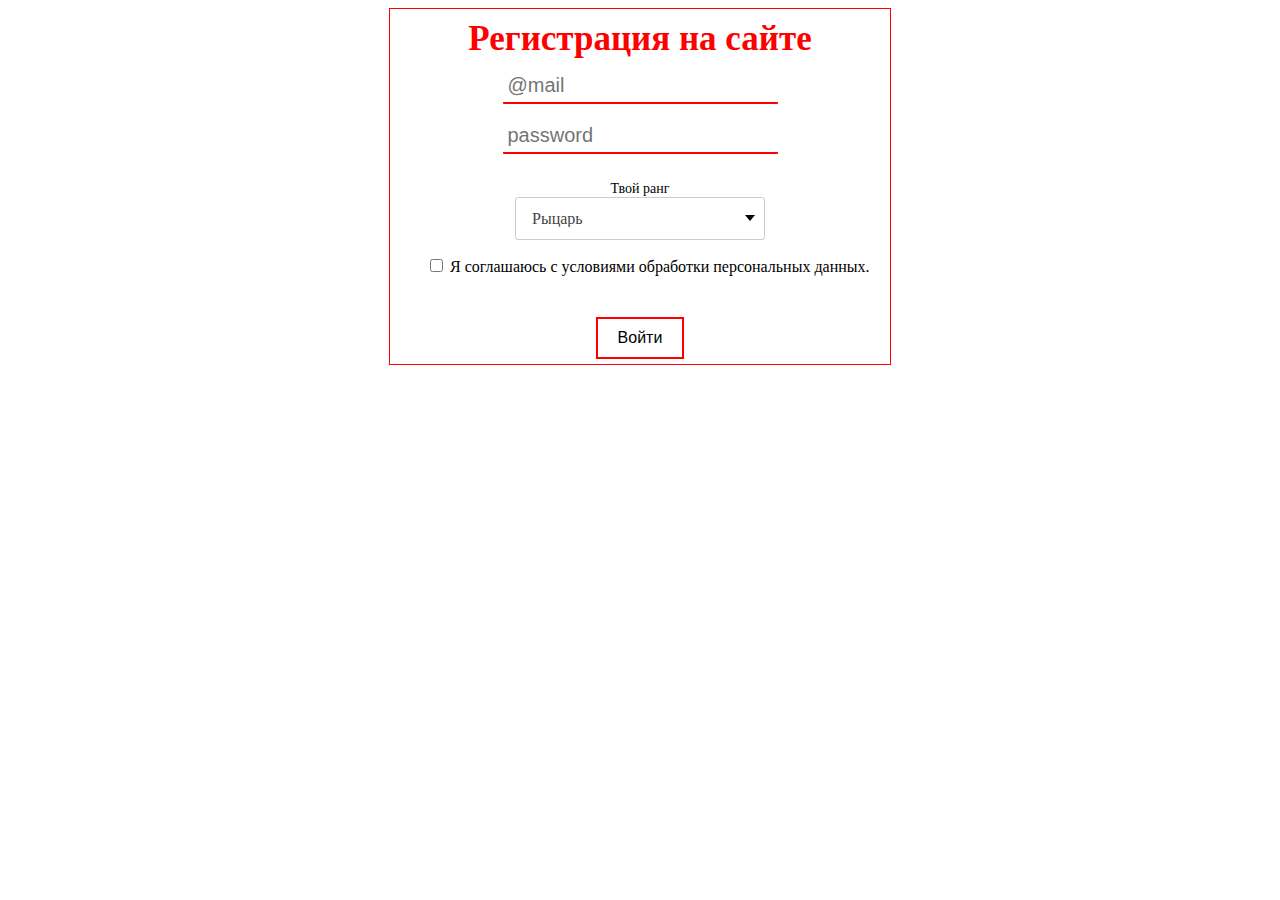
<file: project/index.html>
<!DOCTYPE html>
<html lang="en">

<head>
   <meta charset="UTF-8">
   <meta name="viewport" content="width=device-width, initial-scale=1.0">
   <title>Регистрация</title>
   <link rel="shortcut icon" href="img/favicon.png" type="image/png">
   <link rel="stylesheet" href="style.css">
</head>

<body>
   <div class="container">
      <header>
         <div>
            <h1 class="h1">Регистрация на сайте</h1>


            <form action="#" method="POST" enctype="multipart/form-data">
               <input class="text" type="text" name="login" placeholder="@mail" required>
               <input class="password" type="password" name="parol" placeholder="password" required>


               <div class="ranked">
                  <label class="label">Твой ранг</label>
                  <select name="color">
                     <option value="red">Страж</option>
                     <option selected value="pink">Рыцарь</option>
                     <option value="yellow">Герой</option>
                  </select>
               </div>

               <div class="checkbox">
                  <input class="checkbox" type="checkbox" required />
                  <label>Я соглашаюсь с условиями обработки персональных данных.</label>
               </div>


               <input class="button button1" type="button" value="Войти" name="buttonreg" onClick="but3()" />
               <script>
                  function but3() {
                     window.location = "index-2.html"
                  }
               </script>
            </form>

      </header>
   </div>
</body>

</html>
</file>
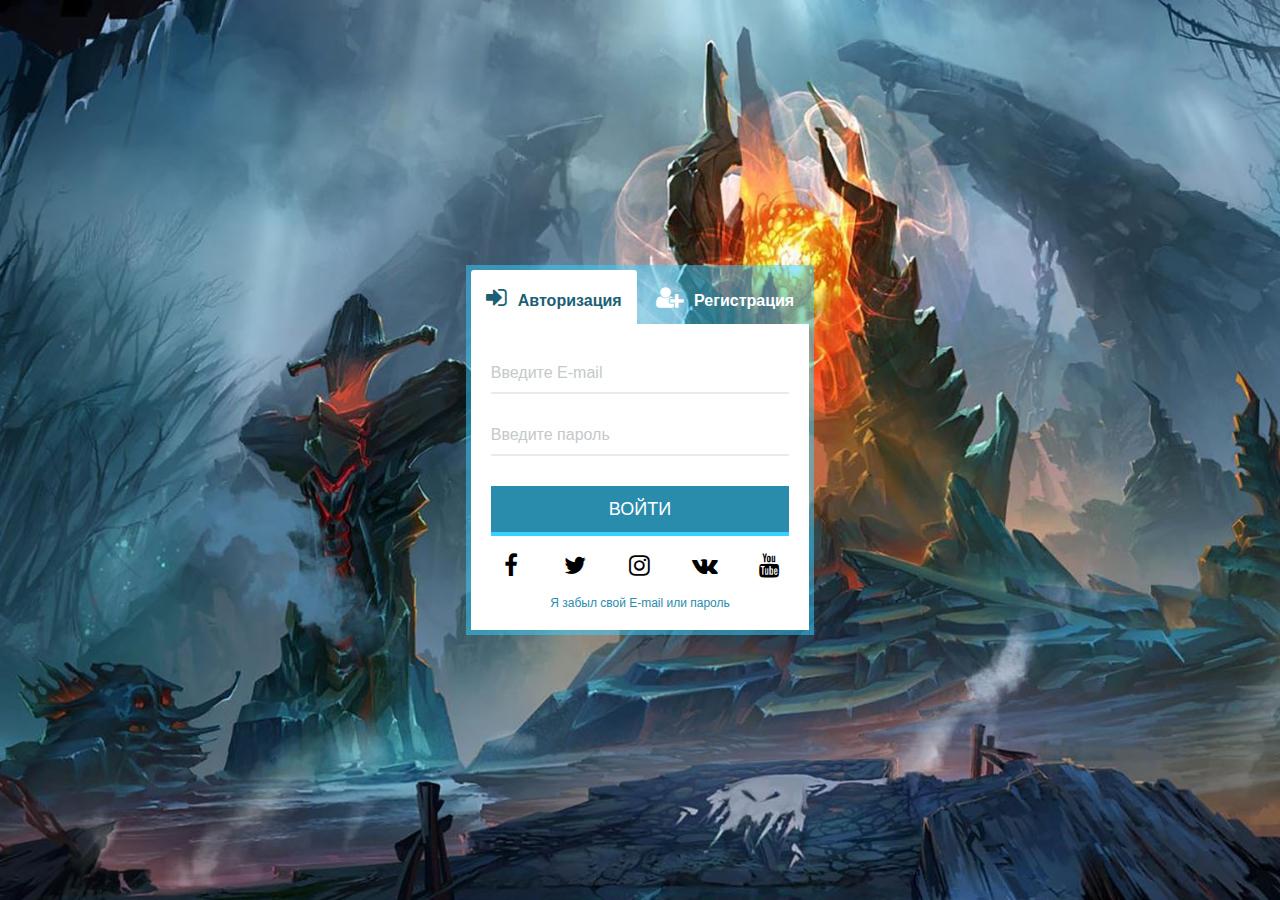
<file: 2020/project/index.html>
<!DOCTYPE html>
<html lang="ru">

<head>
   <meta charset="UTF-8">
   <title>Авторизация на сайте</title>
   <meta name="viewport" content="width=device-width, initial-scale=1">
   <script src="https://code.jquery.com/jquery-3.2.1.js"></script>
   <link href="https://maxcdn.bootstrapcdn.com/font-awesome/4.7.0/css/font-awesome.min.css" rel="stylesheet">
   <link rel="stylesheet" href="css/style.css">
   <script src="script.js"></script>
</head>

<body>
   <div class="dws-wrapper">
      <div class="dws-form">
         <!-- Вкладки на CSS -->
         <input type="radio" id="tab-1" name="tabs" checked>
         <label class="tab" for="tab-1" title="Вкладка 1">Авторизация</label>

         <input type="radio" name="tabs" id="tab-2">
         <label class="tab" for="tab-2" title="Вкладка 2">Регистрация</label>

         <!-- Вкладки на JS -->
         <!--<label class="tab active" title="Вкладка 1">Авторизация</label>-->
         <!--<label class="tab " title="Вкладка 2">Регистрация</label>-->

         <form id="form-1" class="tab-form">
            <div class="box-input">
               <input class="input" type="text" required>
               <label>Введите E-mail</label>
            </div>

            <div class="box-input">
               <input class="input" type="password" required>
               <label>Введите пароль</label>
            </div>

            <a href="index-2.html" class="button">ВОЙТИ</a>
            <ul class="social">
               <li><a href="#"><i class="fa fa-facebook"></i></a></li>
               <li><a href="#"><i class="fa fa-twitter"></i></a></li>
               <li><a href="#"><i class="fa fa-instagram"></i></a></li>
               <li><a href="https://vk.com/dimasta01"><i class="fa fa-vk"></i></a></li>
               <li><a href="#"><i class="fa fa-youtube"></i></a></li>
            </ul>
            <a href="#">Я забыл свой E-mail или пароль</a>
         </form>

         <form id="form-2" class="tab-form">
            <input class="input" type="email" placeholder="Введите E-mail адрес">
            <input class="input" type="text" placeholder="Введите свое имя">
            <input class="input" type="password" placeholder="Введите пароль">
            <a href="#" class="button">Регистрация</a>

            <div class="recover">
               <input type="checkbox" id="ckbox">
               <label for="ckbox">Ознакомлен(-а) и принимаю <a href="#">условия регистрации</a></label>
            </div>
         </form>

      </div>
   </div>
</body>

</html>
</file>
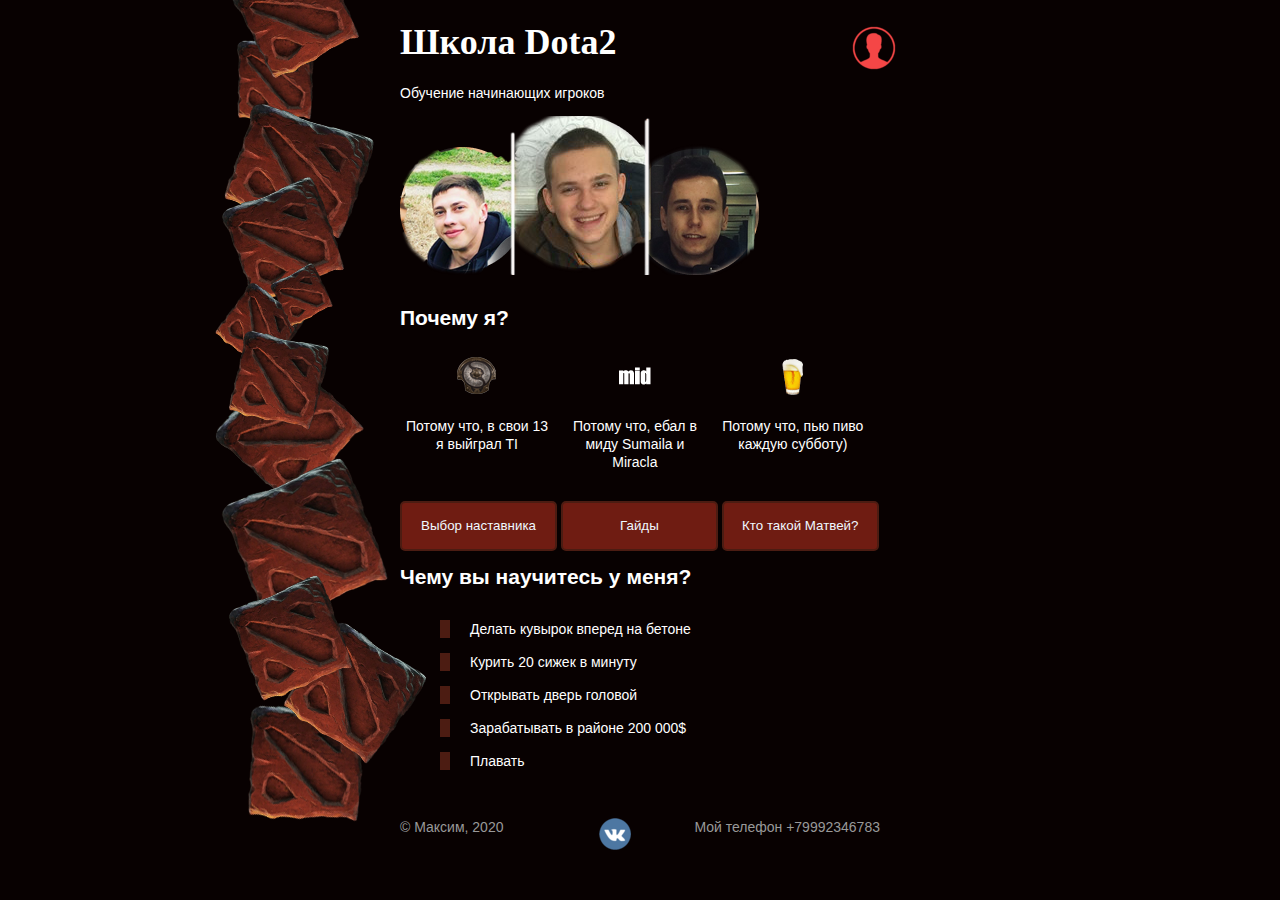
<file: project/index-2.html>
<!DOCTYPE html>
<html lang="ru">

<head>
  <link rel="shortcut icon" href="img/favicon.png" type="image/png">
  <meta charset="utf-8">
  <meta name="keywords" content="дота, максим, я">
  <meta name="description" content="Школа доты">
  <meta name="autor" content="Дмитрий Мандрин">
  <title>Школа доты </title>
  <link rel="stylesheet" href="style-2.css">
</head>

<body>
  <div class="container">
    <header class="site-header">
      <h1><a class="photo" href="index.html"><img src="img/photo.png"></a>Школа Dota2</h1>
      <p>Обучение начинающих игроков</p>
      <img src="img/keks.png">
    </header>

    <section class="features">
      <h2>Почему я?</h2>
      <p class="feature-kitten">Потому что, в свои 13 я выйграл TI</p>
      <p class="feature-train">Потому что, ебал в миду Sumaila и Miracla</p>
      <p class="feature-cat">Потому что, пью пиво каждую субботу)</p>
    </section>
    <section class="menu">
      <input class="button button1" type="button" value="Выбор наставника" name="nastavnik" onClick="but4()" />
      <script>
        function but4() {
          window.location = "index-3.html"
        }
      </script>
      <input class="button2 button21" type="button" value="Гайды" name="guade" onClick="but5()" />
      <script>
        function but5() {
          window.location = "index-4.html"
        }
      </script>
      <input class="button3 button31" type="button" value="Кто такой Матвей?" name="no" onClick="but6()" />
      <script>
        function but6() {
          window.location = "index-5.html"
        }
      </script>
    </section>
    <section class="skills">
      <h2>Чему вы научитесь у меня?</h2>
      <ul class="skills-list">
        <li class="skills-item">Делать кувырок вперед на бетоне</li>
        <li class="skills-item standart">Курить 20 сижек в минуту</li>
        <li class="skills-item standart">Открывать дверь головой</li>
        <li class="skills-item vip">Зарабатывать в районе 200 000$</li>
        <li class="skills-item vip">Плавать</li>
      </ul>
    </section>

    <footer class="site-footer">
      <p>© Максим, 2020</p>
      <p><a class="vk" href="https://vk.com/dimasta01"><img src="img/vk.png"></a></p>
      <p>Мой телефон +79992346783</p>
    </footer>
  </div>
</body>

</html>
</file>
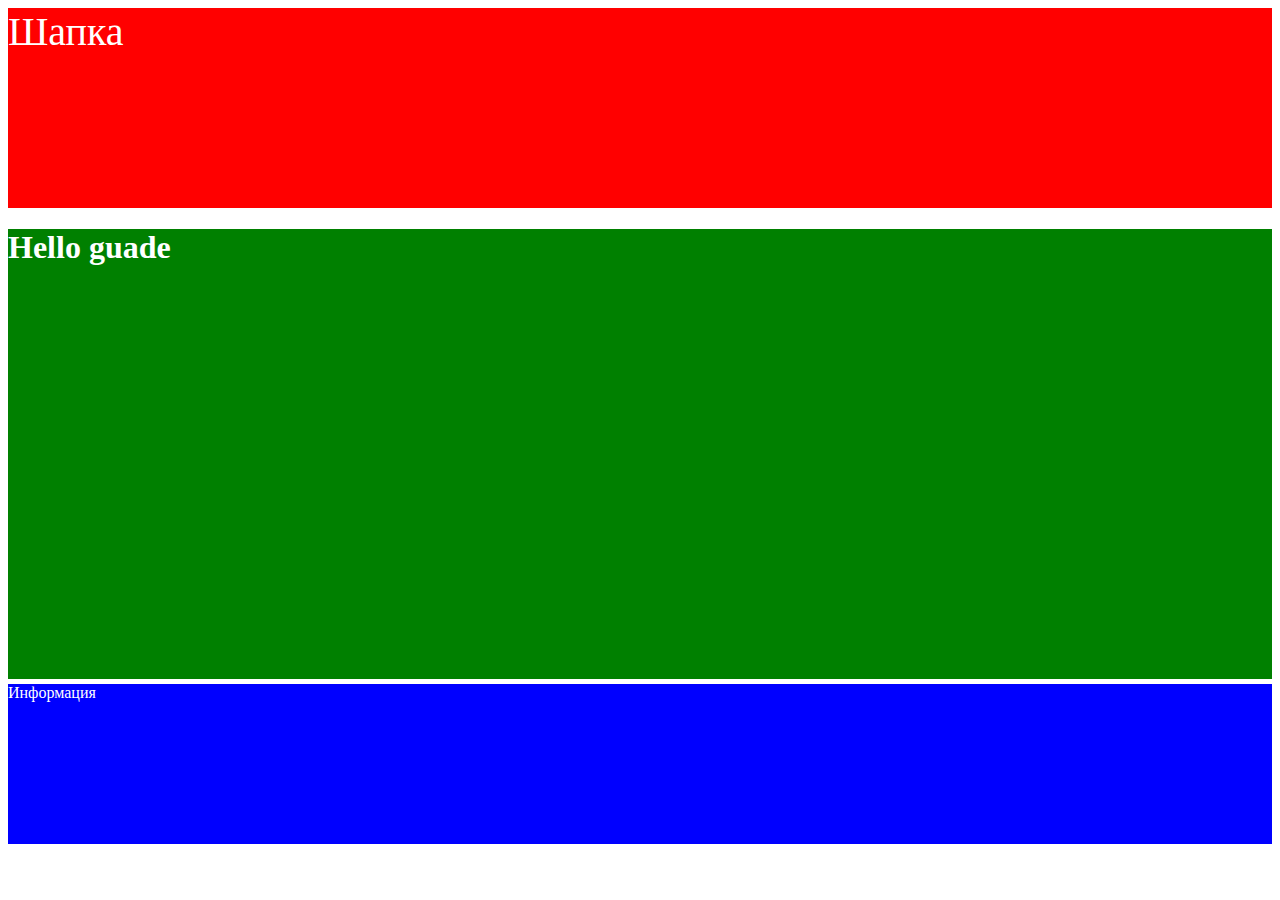
<file: project/index-4.html>
<!DOCTYPE html>
<html lang="en">

<head>
   <link rel="shortcut icon" href="img/favicon.png" type="image/png">
   <meta charset="utf-8">
   <meta name="keywords" content="дота, максим, я">
   <meta name="description" content="Школа доты">
   <meta name="autor" content="Дмитрий Мандрин">
   <meta name="viewport" content="width=device-width, initial-scale=1.0">
   <title>Гайды</title>
   <link rel="stylesheet" href="style-4.css">
</head>

<body>
   <div class="wrapper">
      <div>
         <header class="header">
            <a class="photo" href="index.html>" <img src="img/photo.png"></a>
            Шапка
         </header>
      </div>
      <section class="main">
         <h1>Hello guade</h1>
         <iframe class="video" width="400" height="250" src="https://www.youtube.com/embed/767f-7Fdo3M" frameborder="0"
            allow="accelerometer; autoplay; encrypted-media; gyroscope; picture-in-picture" allowfullscreen></iframe>
      </section>
      <footer class="footer">
         Информация
      </footer>
   </div>

</body>

</html>
</file>
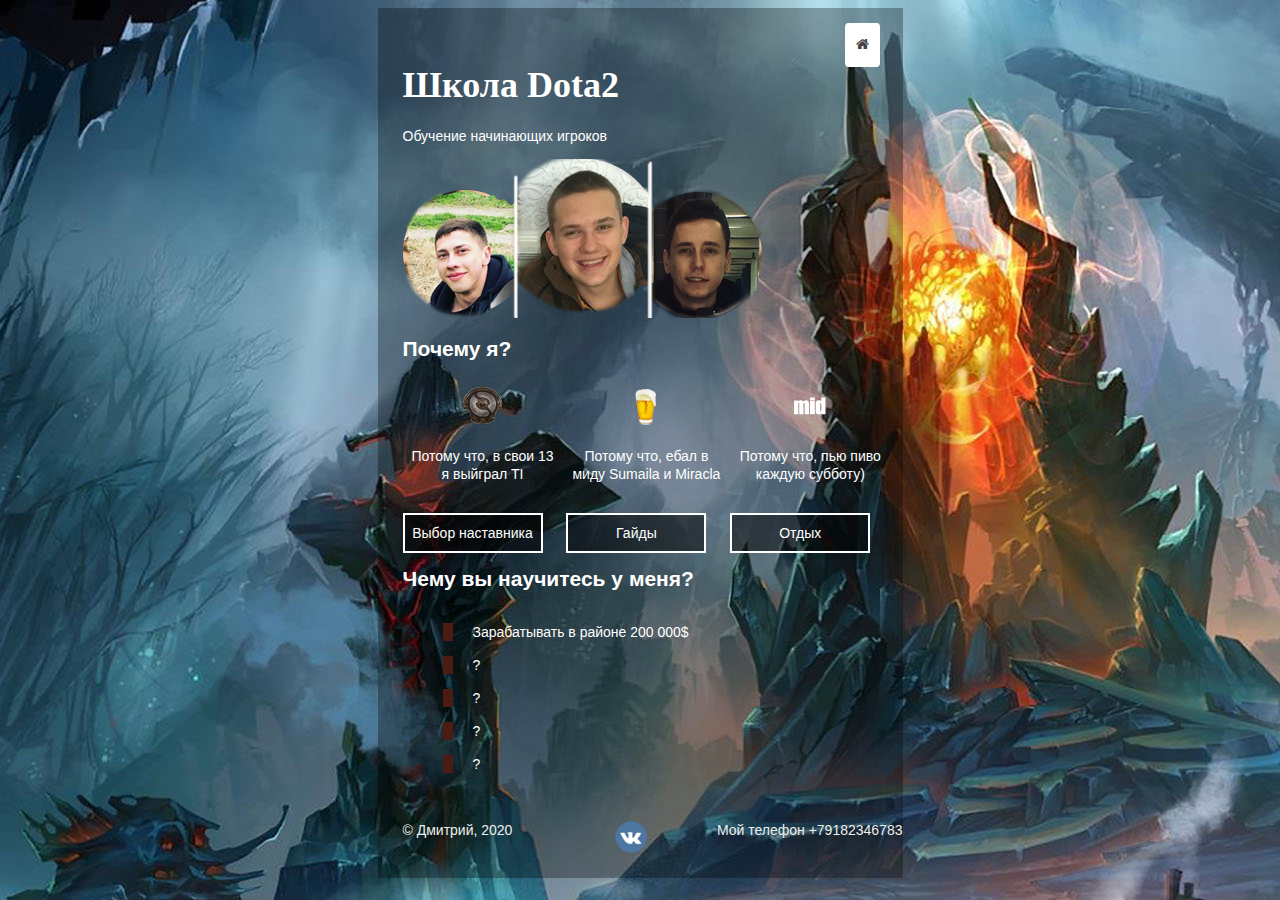
<file: 2020/project/index-2.html>
<!DOCTYPE html>
<html lang="ru">

<head>
  <meta name="viewport" content="width=device-width, initial-scale=1.0">
  <link rel="shortcut icon" href="img/favicon.png" type="image/png">
  <link rel="stylesheet" href="css/font-awesome.css" type="text/css">
	<link href="https://fonts.googleapis.com/css?family=Cuprum" rel="stylesheet">
  <meta charset="utf-8">
  <meta name="keywords" content="дота, максим, я">
  <meta name="description" content="Школа доты">
  <meta name="autor" content="Дмитрий Мандрин">
  <title>Школа доты </title>
  <link rel="stylesheet" href="css/style-2.css">
</head>

<body>
  <div class="container">
    <header class="site-header">
      <h1 class="dws-menu">
          <ul>
            <li><a href="#"><i class="fa fa-home"></i></a>
              <ul>
                <li><a href="index.html">Регистрация</a></li>
                <li><a href="https://ru.wikipedia.org/wiki/Техническая_поддержка">Поддержка</a></li>
                <li><a href="https://finewords.ru/cit/o-sebe">О себе</a></li>
                <li><a href="#">Контакты</a></li>
              </ul>
            </li>
          </ul>
        Школа Dota2
      </h1>
      
      <p>Обучение начинающих игроков</p>
      <img src="img/keks.png" class="keks">
    </header>

    <section class="features">
      <h2>Почему я?</h2>
      <p class="feature-aegis">Потому что, в свои 13 я выйграл TI</p>
      <p class="feature-beer">Потому что, ебал в миду Sumaila и Miracla</p>
      <p class="feature-mid">Потому что, пью пиво каждую субботу)</p>
    </section>
    <section class="button">
      <input class="button1" type="button" value="Выбор наставника" name="nastavnik" onClick="but4()" />
      <script>
        function but4() {
          window.location = "index-3.html"
        }
      </script>
      <input class="button2" type="button" value="Гайды" name="guade" onClick="but5()" />
      <script>
        function but5() {
          window.location = "index-4.html"
        }
      </script>
      <input class="button3" type="button" value="Отдых" name="no" onClick="but6()" />
      <script>
        function but6() {
          window.location = "index-6.html"
        }
      </script>
    </section>
    <section class="skills">
      <h2>Чему вы научитесь у меня?</h2>
      <ul class="skills-list">
        <li class="skills-item">Зарабатывать в районе 200 000$</li>
        <li class="skills-item standart">?</li>
        <li class="skills-item standart">?</li>
        <li class="skills-item vip">?</li>
        <li class="skills-item vip">?</li>
      </ul>
    </section>

    <footer class="site-footer">
      <p>© Дмитрий, 2020</p>
      <p><a class="vk" href="https://vk.com/dimasta01"><img src="img/vk.png"></a></p>
      <p>Мой телефон +79182346783</p>
    </footer>
  </div>
</body>

</html>
</file>
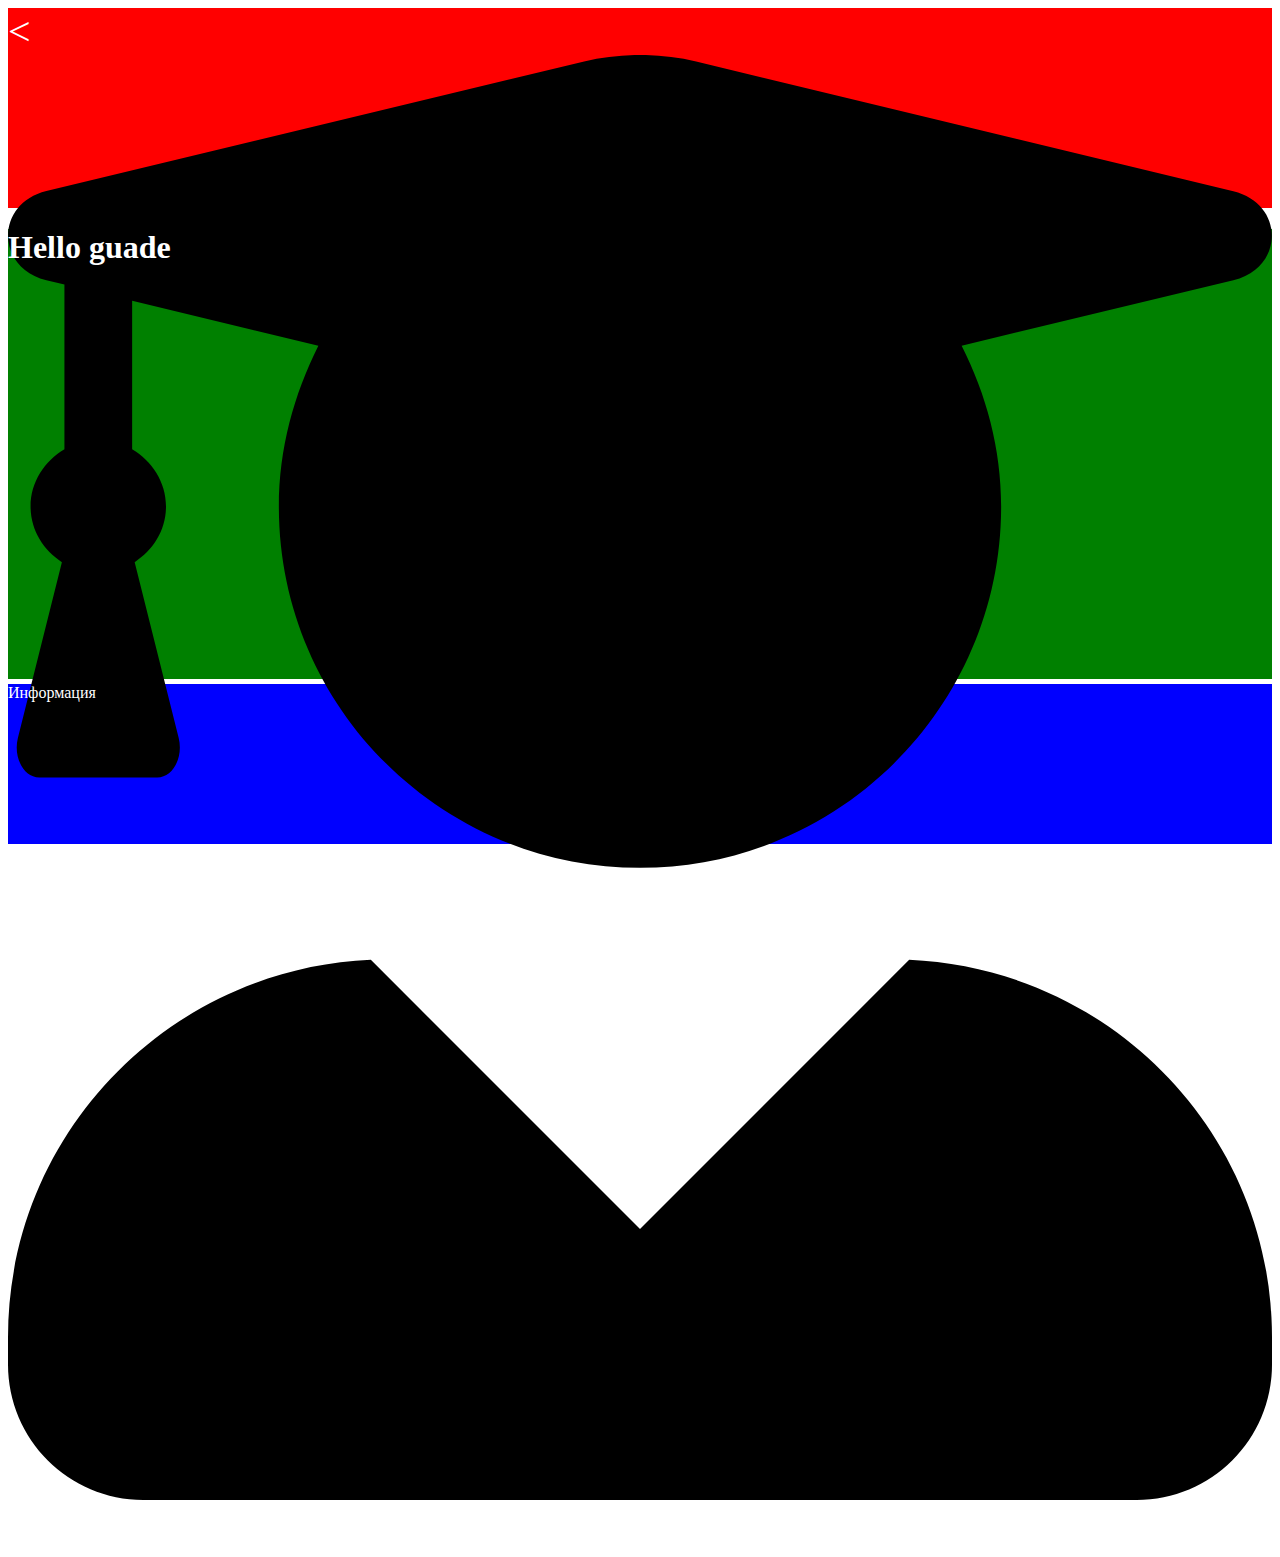
<file: 2020/project/index-4.html>
<!DOCTYPE html>
<html lang="en">

<head>
   <link rel="shortcut icon" href="img/favicon.png" type="image/png">
   <meta charset="utf-8">
   <meta name="keywords" content="дота, максим, я">
   <meta name="description" content="Школа доты">
   <meta name="autor" content="Дмитрий Мандрин">
   <meta name="viewport" content="width=device-width, initial-scale=1.0">
   <title>Гайды</title>
   <link rel="stylesheet" href="css/style-4.css">
</head>

<body>
   <div class="wrapper">
      <div>
         <header class="header">
            <<img class="photo" href="index.html"><img src="img/user-graduate-solid.svg"></a>
               Шапка
         </header>
      </div>
      <section class="main">
         <h1>Hello guade</h1>
         <iframe class="video" width="400" height="250" src="https://www.youtube.com/embed/767f-7Fdo3M" frameborder="0"
            allow="accelerometer; autoplay; encrypted-media; gyroscope; picture-in-picture" allowfullscreen></iframe>
      </section>
      <footer class="footer">
         Информация
      </footer>
   </div>

</body>

</html>
</file>
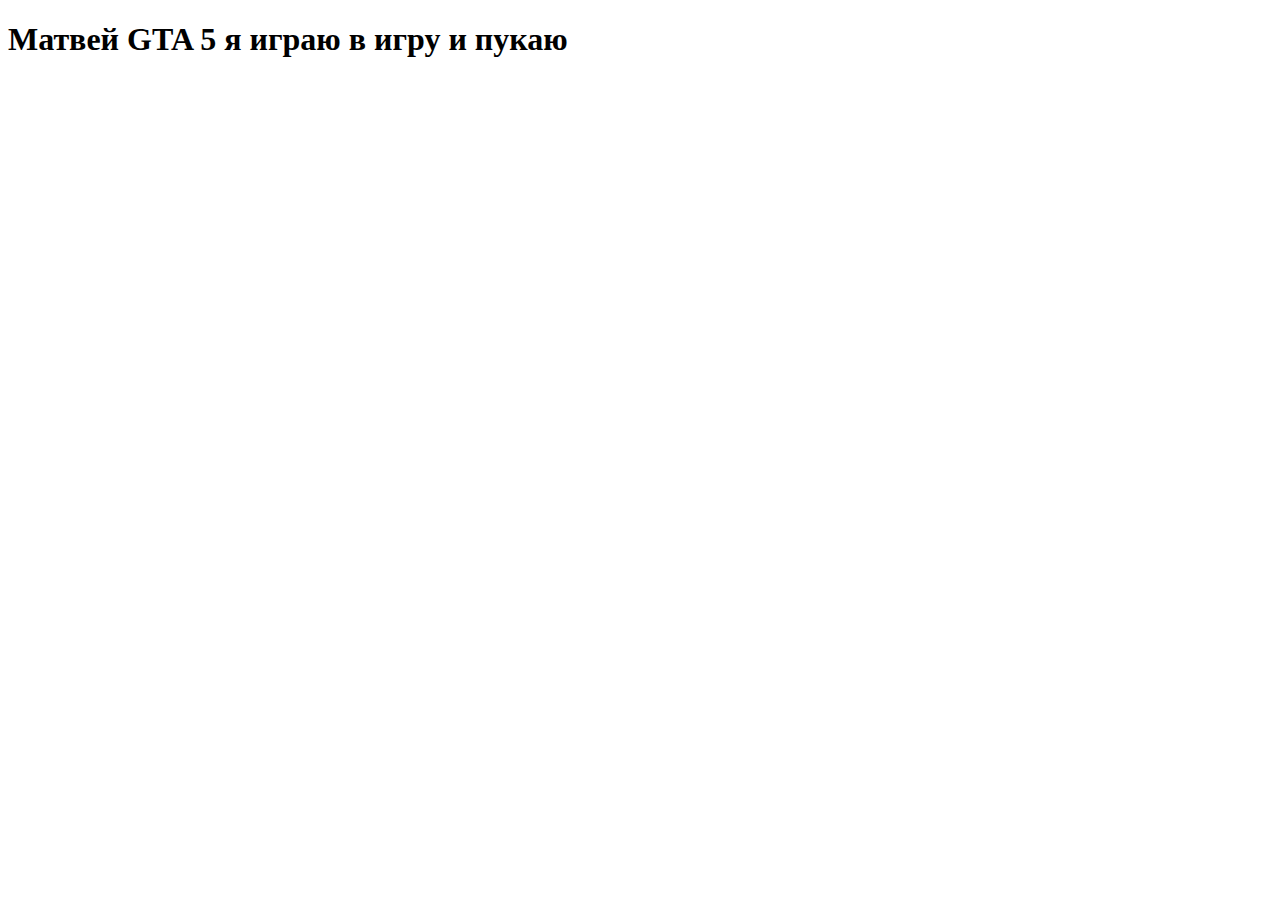
<file: 2020/project/index-5.html>
<!DOCTYPE html>
<html lang="en">

<head>
   <meta charset="UTF-8">
   <meta name="viewport" content="width=device-width, initial-scale=1.0">
   <title>Document</title>
</head>

<body>
   <h1>Матвей GTA 5 я играю в игру и пукаю</h1>
</body>

</html>
</file>
<file: project/style.css>
.h1{
  font-family:Lobster, cursive;
   padding: 0px;
   font-size: 35px;
   color: red;
   margin: 10px 0;

}
.body{
   font-family: Lobster, cursive;
  
   line-height: 10px;
   font-size: 18px;
   color: white;
}
.text{
  border-radius: 1px;
  padding: 5px;
  border: none;
  border-bottom: 2px solid red;
  font-size: 20px;
  margin-bottom: 15px;
}
.text :focus{
  
  border-bottom: 2px solid springgreen;
}


.checkbox{
  font-weight: large;
  text-align: left;
  border-radius: 15px;
  margin-left: 20px;
  margin-bottom: 20px;
}

.ranked {
  font-weight: large;
  margin-left: 125px;
  width: 500px;
  position: relative;
  margin-bottom: 1rem;
}

.ranked:after {
  content: "";
  display: block;
  border-style: solid;
  border-width: 6px 5px 0 5px;
  border-color: #000 transparent transparent transparent;
  pointer-events: none;

  position: absolute;
  top: 50%;
  right: 260px;
  z-index: 1;
  margin-top: 5px;
}

.ranked select {
  display: block;
  width: 50%;
  padding: .75rem 2.5rem .75rem 1rem;
  background: none;
  border: 1px solid #ccc;
  border-radius: 3px;
  -webkit-appearance: none;
  appearance: none;

  font-family: inherit;
  font-size: 1rem;
  color: #444;
}

.ranked select:focus {
  outline: 0;
  border-color: red;
}

.label{
  font-family:Lobster, cursive; Font-size: 14px;
  width: 40px;
  padding-right: 250px;
  padding-bottom: 10px;
  margin-bottom: 10px;
  font-weight: normal;
}

.password{
  padding: 5px;
  border: none;
  border-bottom: 2px solid red;
  font-size: 20px;
  margin-bottom: 25px;
  border-radius: 1px;
}
.button {
  background-color: red; /* Green */
  font-family: 'Lucida Sans', 'Lucida Sans Regular', 'Lucida Grande', 'Lucida Sans Unicode', Geneva, Verdana, sans-serif;
  border: none;
  color: white;
  padding: 10px 20px;
  text-align: center;
  text-decoration: none;
  display: inline-block;
  font-size: 16px;
  margin: 5px 5px;
  -webkit-transition-duration: 0.4s; /* Safari */
  transition-duration: 0.4s;
  cursor: pointer;
  outline: none;
}

.button1 {
  background-color: white; 
  color: black; 
  border: 2px solid red;
}

.button1:hover {
  background-color: red;
  color: white;
}
.container{
 
   width: 500px;
   margin: 0 auto;
   border: 1px solid red;
   text-align: center;
}
</file>
<file: 2020/project/css/style.css>
/* -----  google Font  -----*/
@import url('https://fonts.googleapis.com/css?family=Roboto:100,300,400,500,700');

body {
 margin: 0;
 padding: 0;
 font-family: Arial, Helvetica, sans-serif;
 font-size: 16px;
 background-image: url("../img/6.jpg");
 -webkit-background-size: cover;
 background-size: cover;
}

/* -----  Выравнивание по середине  -----*/
.dws-wrapper {
 display: flex;
 height: 100vh;
 justify-content: center;
 align-items: center;
}

.dws-form {
 background-color: rgba(54, 210, 255, 0.5);
 padding: 5px;
}
.dws-form a {
 text-decoration: none;
 transition: .5s;
 color: #298cad;
}
.dws-form a:hover {
 color: #36d2ff;
}
.dws-form ul {
 list-style: none;
 padding: 0;
 margin: 0;
}
.dws-form input {
 display: block;
 width: 100%;
}
.tab-form {
 background-color: #fff;
 display: none;
 padding: 30px 20px 20px;
}
.tab-form.active,
#tab-1:checked ~ #form-1,
#tab-2:checked ~ #form-2 {
 display: block;
}
label.tab {
 color: #ffffff;
 font-weight: 600;
 padding: 15px;
 display: inline-block;
 border-radius: 3px 3px 0 0;
 margin-bottom: -1px;
 cursor: pointer;
}
label.tab.active,
input[name="tabs"]:checked + label {
 background-color: #fff;
 color: #1d5f75;
}
input[name="tabs"] {
 display: none;
}

/* Иконки во вкладках */
.tab::before {
 content: '\f090';
 font-family: 'FontAwesome', sans-serif;
 font-size: 24px;
 margin-right: 11px;
 font-weight: normal;
}
.tab[for*='2']::before {
 content: '\f234';
}

/* Формы */
.input {
 font-size: 16px;
 border: 2px solid #e9eaea;
 padding: 12px 14px;
 box-sizing: border-box;
 margin-bottom: 22px;
 color: #1e8da6;
 outline: none;
}

::-webkit-input-placeholder {color:#c4c9c9;}/* webkit */
::-moz-placeholder          {color:#298cad;}/* Firefox 19+ */
:-moz-placeholder           {color:#298cad;}/* Firefox 18- */
:-ms-input-placeholder      {color:#298cad;}/* IE */

.social {
 display: flex;
 justify-content: space-between;
 font-size: 24px;
}
.social a {
 width: 40px;
 height: 40px;
 display: block;
 line-height: 40px;
 text-align: center;
}
.social + a {
 margin-top: 10px;
 display: block;
 font-size: 12px;
 text-align: center;
}
.fa{
transition: all 0.3s;
color: black;
}
.fa-youtube:hover{
  color: red;
}
.fa-instagram:hover{
  color: darkviolet;
}
.fa-facebook:hover{
  color: cornflowerblue;

}
.fa-twitter:hover{
  color: #33d3fe;
}
.fa-vk:hover{
  color: rgb(8, 117, 241);
}


/* Плавающий текст */
.box-input {
 position: relative;
}
.box-input input {
 border: none;
 border-bottom: 2px solid #e9eaea;
 padding: 10px 0;
}
.box-input label {
 position: absolute;
 top: 0;
 left: 0;
 padding-top: 10px;
 color: #c4c9c9;
 transition: .5s;
 pointer-events: none;
}
.box-input input:focus ~ label,
.box-input input:valid ~ label {
 top: -20px;
 font-size: 12px;
 color: #33d3fe;
}

/* Эффект кнопки */
a.button {
 background: #298cad;
 color: #ffffff;
 font-size: 18px;
 text-transform: uppercase;
 display: block;
 text-align: center;
 line-height: 46px;
 margin-top: 30px;
 margin-bottom: 10px;
 position: relative;
 z-index: 1;
 overflow: hidden;
 border-bottom: 4px solid #36d2ff;
}
a.button:hover {
 color: #ffffff;
}
.button::before, .button::after {
 content: "";
 display: block;
 width: 100%;
 height: 100%;
 background: orange;
 position: absolute;
 top: 0;
 left: -100%;
 transition: .3s;
 z-index: -1;
}
.button::after {
 background: #36d2ff;
 top: 100%;
 left: 0;
 transition-delay: .2s;
}
.button:hover::before {
 left: 0;
}
.button:hover::after {
 top: 0;
}

/* Анимированный чекбокс */
.recover {
 margin-top: 15px;
 font-size: 12px;
}
label[for='ckbox'] {
 cursor: pointer;
 padding-left: 35px;
 width: 250px;
 display: block;
 position: relative;
}
label[for='ckbox']::before {
 content: '';
 position: absolute;
 border: 2px solid #c4c9c9;
 width: 18px;
 height: 18px;
 top: 0;
 left: 0;
 border-radius: 3px;
 transition: .2s;
}
#ckbox:checked + label::before {
 border-top: 2px solid transparent;
 border-left: 2px solid transparent;
 border-right: 2px solid #408cc2;
 border-bottom: 2px solid #408cc2;
 transform: rotate(40deg);
 width: 12px;
 height: 22px;
 transform-origin: 100% 100%;
 top: -4px;
 left: -5px;
}
#ckbox:not(:checked),
#ckbox:checked {
 display: none;
}


.del {
 display: none;
}
</file>
<file: project/style-2.css>
body {
  padding: 0;
  font-family: "Arial", sans-serif;
  font-size: 14px;
  line-height: 18px;
  color: #FFFFFF;
  
  background: #080101 url("img/фон.png")  no-repeat 50% 0;
  
}

h1 {
  width: 260px;
  font-family: "Georgia", serif;
  font-size: 36px;
  line-height: 36px;
}

h2 {
  padding-bottom: 12px;
  border-bottom: px solid #cccccc;
}

.site-header {
  margin-bottom: 30px;
}

.skills-item {
  margin-bottom: 15px;
  padding-left: 20px;
  border-left: 10px solid #4c1c12;
  padding-left: 20px;
  color: #FFFFFF;
}
.registri{
  text-align: center;
  color: red;
  font-size: 15px;
  outline: none;
  
}
.registri :hover{
  text-decoration: none;
}

.standart {
  
  border-color: #4c1c12;
  color: #FFFFFF;
}

.vip {
  border-color: #4c1c12;
  color: #FFFFFF;
}

.photo{
  position: fixed;
 margin-left: 450px;
}

.vk{
  position: fixed;
  margin: px 350px 0 0;

}
.container {
  width: 480px;
  margin: 0 auto;

}

.site-header img {
  margin: 0 auto;
}

.features {
  margin-bottom: 30px;
}

.features p {
  display: inline-block;
  vertical-align: top;
  width: 30%;
  margin: 0 5px;
  text-align: center;
  background-repeat: no-repeat;
  background-position: center top;
}

.feature-kitten {
  padding-top: 60px;
  font-style: normal;
  background-image: url("img/аегис.png");
}

.feature-cat {
  padding-top: 60px;
  background-image: url("img/пиво.png");
}

.feature-train {
  padding-top: 60px;
  background-image: url("img/mid.png");
}

.skills-list {
  padding: 5px 40px;
  list-style: none;
}

.site-footer {
  display: flex;
  justify-content: space-between;
  color: #999999;
}

.menu input{
  display: inline-block;
  text-align: center;
  line-height: 36px;
  border: 2px solid #4c1c12;
  padding: 5px;
  width: 157px;
  background-color: #6f1c12;
  color: aliceblue;
  cursor: pointer;
  border-radius: 5px;
  outline: none;
}

.button1:hover {
  background-color: #9b291d;
  color: white;
  border: 1px solid 4c1c12;
}

.button21:hover {
  background-color: #9b291d;
  color: white;
  border: 1px solid #4c1c12;
}
.button31:hover {
  background-color: #9b291d;
  color: white;
  border: 1px solid #4c1c12;
}
</file>
<file: project/style-4.css>
body{
   color: white;
}
.header {
   height: 200px;
   background: red;
   font-size: 40px;
}
.main {
   min-height: 450px;
   background-color: green;

}
.footer {
   margin-top: 5px;
   height: 160px;
   background-color: blue;
}
.video{
   margin: 10px;
}
.photo{
   
}
</file>
<file: 2020/project/css/style-2.css>
body {
  padding: 0;
  font-family: Arial, Helvetica, sans-serif;
  font-size: 14px;
  line-height: 18px;
  color: #FFFFFF;
  background-image: url("../img/6.jpg");
  background-image: url("../img/фон.png")  no-repeat 50% 0;
 
  
}

h1 {
  width: 260px;
  font-family: "Georgia", serif;
  font-size: 36px;
  line-height: 36px;
}

h2 {
  padding-bottom: 12px;
  border-bottom: px solid #cccccc;
}


.site-header {
  margin-top: -50px;
}

.skills-item {
  margin-bottom: 15px;
  padding-left: 20px;
  border-left: 10px solid #4c1c12;
  padding-left: 20px;
  color: #FFFFFF;
}
.registri{
  text-align: center;
  color: red;
  font-size: 15px;
  outline: none;
  
}
.registri :hover{
  text-decoration: none;
}

.standart {
  
  border-color: #4c1c12;
  color: #FFFFFF;
}

.vip {
  border-color: #4c1c12;
  color: #FFFFFF;
}

.photo{
  position: fixed;
 margin-left: 420px;
}

.vk{
  position: fixed;
  margin: 0 350px 0 0;
  

}
.container {
  width: 500px;
  padding: 25px 0 25px 25px;
  margin: 0 auto;
  background-color: rgba(0, 0, 0, 0.3)


}

.site-header img {
  margin: 0 auto;
}

.features {
  margin-bottom: 30px;
}

.features p {
  display: inline-block;
  vertical-align: top;
  width: 30%;
  margin: 0 5px;
  text-align: center;
  background-repeat: no-repeat;
  background-position: center top;
}

.feature-aegis {
  padding-top: 60px;
  font-style: normal;
  background-image: url("../img/аегис.png");
}

.feature-beer {
  padding-top: 60px;
  background-image: url("../img/пиво.png");
}

.feature-mid {
  padding-top: 60px;
  background-image: url("../img/mid.png");
}

.skills-list {
  padding: 5px 40px;
  list-style: none;
}

.site-footer {
  display: flex;
  justify-content: space-between;
  color: #eee;
}

/*.menu input{
  display: inline-block;
  text-align: center;
  line-height: 36px;
  border: 2px solid #4c1c12;
  padding: 5px;
  width: 157px;
  background-color: #6f1c12;
  color: aliceblue;
  cursor: pointer;
  border-radius: 5px;
  outline: none;
}*/

.button input {
  width: 140px;
  height: 40px;
  color: white;
  display: inline-block;
  text-align: center;
  border: 2px solid white;
  background-color: rgba(0, 0, 0, 0.5);
  /* сложная комбинация, чтобы кнопка была по центру экрана */
  outline: none;
  /* приятно — плавные переходы при наведении */
  transition: all .4s ease;
  font-family: 'Inter', sans-serif;
  font-weight: 300;
  font-size: 14px;
}
.button1{
  margin-right: 20px;
}
.button2{
  margin-right: 20px;
}


.button1:hover {
  cursor: pointer;
  box-shadow: 5px 5px #298cad;
  background-color: white;
  color: black;
}
.button2:hover {
  cursor: pointer;
  box-shadow: 5px 5px #298cad;
  background-color: white;
  color: black;
}
.button3:hover {
  cursor: pointer;
  box-shadow: 5px 5px #298cad;
  background-color: white;
  color: black;

}
/* меню */
.dws-menu *{
display: contents;
  margin-left: 660px;
  padding: 0;
  border-radius: 10%;
  
  
 }

 .dws-menu ul,
 .dws-menu ol{
  list-style: none;
    margin: 0;
    margin-top: 40px;
    
  
 }
 .dws-menu > ul{
  display: flex;
  justify-content: center;
  
  
 }
 .dws-menu > ul li{
  position: relative;
  margin: 0;
 }
 .fa fa-home {
   width: 220px;
   

 }

 
 .dws-menu > ul li a{
  display: block;
 background-color: #fff;
  padding: 4px 11px 4px 11px;
  font-size: 14px;
  color: #454547;
  text-decoration:dashed;
  text-transform:uppercase;
  transition: all 0.3s ease;
  
  
 }
 .dws-menu li a:hover{
 background-color: #1d5f75;
  color: #1fc;
  box-shadow: 1px 5px 10px -5px black;
  transition: all 0.3s ease;
 }
 
 /*sub menu*/
 .dws-menu li ul{
  position: absolute;
  min-width: 150px;
  display: none;
  margin-top: 44px;
  
 }
 
 .dws-menu li > ul li a{
  padding: 10px;
  text-transform: none;
  background: #e4e4e5;
  border-radius: 0;
  border-bottom: 1px solid #777;
 }

 .dws-menu li:hover > ul{
  display: block;
 }
</file>
<file: 2020/project/css/style-4.css>
body{
   color: white;
}
.header {
   height: 200px;
   background: red;
   font-size: 40px;
}
.main {
   min-height: 450px;
   background-color: green;

}
.footer {
   margin-top: 5px;
   height: 160px;
   background-color: blue;
}
.video{
   margin: 10px;
}
.photo{
   
}
</file>
